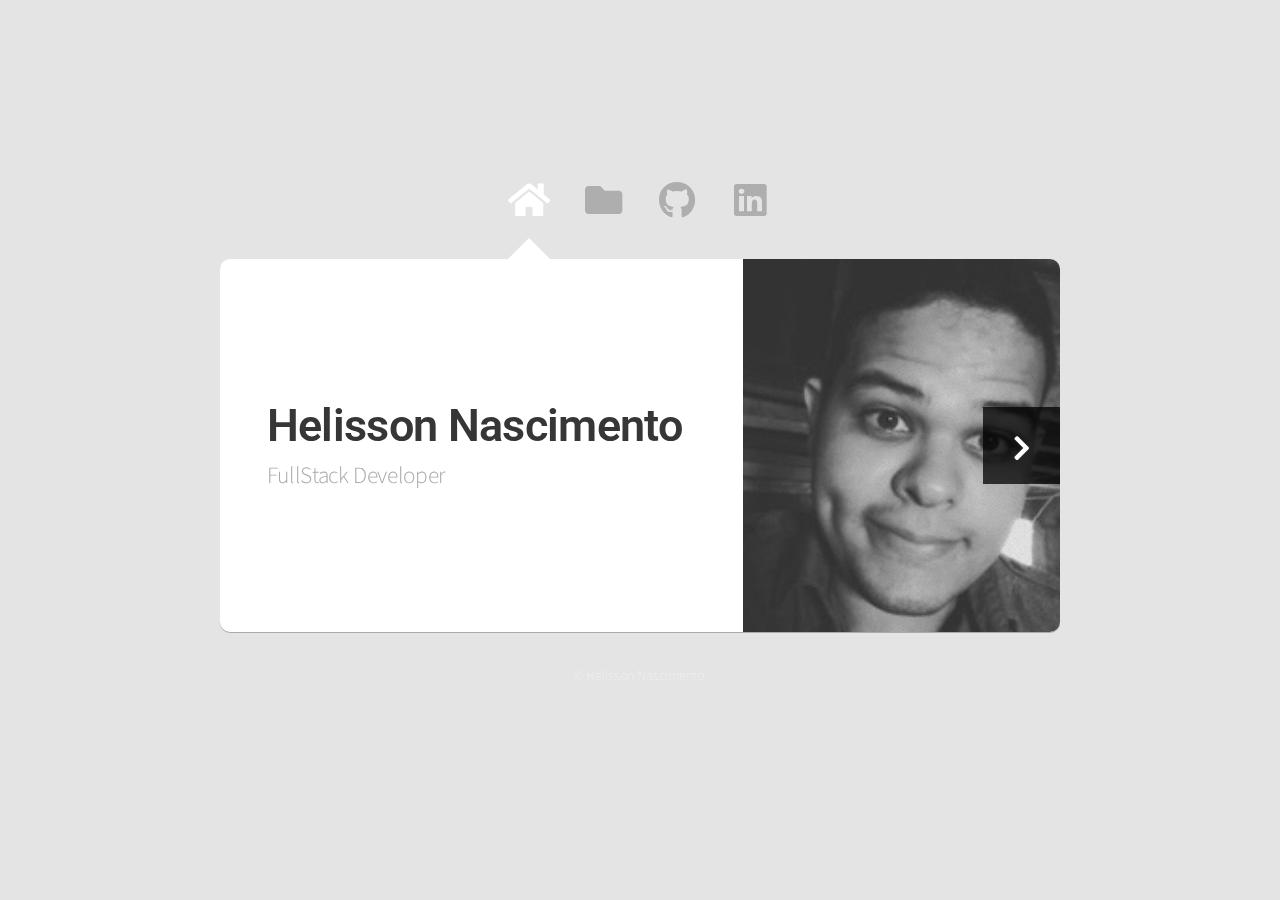
<file: index.html>
<!DOCTYPE html>
<html>
  <head>
    <title>Helisson</title>
    <meta charset="utf-8" />
    <link rel="shortcut icon" href="images/favicon.ico" type="image/x-icon" />
    <meta
      name="viewport"
      content="width=device-width, initial-scale=1, user-scalable=no"
    />
    <meta http-equiv="Content-Language" content="en" />
    <link rel="stylesheet" href="assets/css/main.css" />
    <noscript><link rel="stylesheet" href="assets/css/noscript.css"/></noscript>
    <link
      href="https://fonts.googleapis.com/css?family=Roboto&display=swap"
      rel="stylesheet"
    />
  </head>
  <body class="is-preload">
    <!-- Wrapper-->
    <div id="wrapper">
      <!-- Nav -->
      <nav id="nav">
        <a href="#" class="icon solid fa-home"><span>Home</span></a>
        <a href="#work" class="icon solid fa-folder"><span>Work</span></a>
        <a
          href="https://www.github.com/helissonnas"
          target="_blank"
          class="icon brands fa-github"
          ><span>GitHub</span></a
        >
        <a
          href="https://br.linkedin.com/in/helisson-luiz-nascimento-44b01013a"
          target="_blank"
          class="icon brands fa-linkedin"
          ><span>Linkedin</span></a
        >
      </nav>

      <!-- Main -->
      <div id="main">
        <!-- Me -->
        <article id="home" class="panel intro">
          <header>
            <h1>Helisson Nascimento</h1>
            <p>FullStack Developer</p>
          </header>
          <a href="#work" class="jumplink pic">
            <span class="arrow icon solid fa-chevron-right"
              ><span>See my work</span></span
            >
            <img src="images/mee.jpg" alt="" />
          </a>
        </article>

        <!-- Work -->
        <article id="work" class="panel">
          <header>
            <h2>My Work</h2>
          </header>
          <p>
            Phasellus enim sapien, blandit ullamcorper elementum eu, condimentum
            eu elit. Vestibulum ante ipsum primis in faucibus orci luctus et
            ultrices posuere cubilia luctus elit eget interdum.
          </p>
          <section>
            <div class="row">
              <div class="col-4 col-6-medium col-12-small">
                <a href="#" class="image fit"
                  ><img src="images/pic01.jpg" alt=""
                /></a>
              </div>
              <div class="col-4 col-6-medium col-12-small">
                <a href="#" class="image fit"
                  ><img src="images/pic02.jpg" alt=""
                /></a>
              </div>
              <div class="col-4 col-6-medium col-12-small">
                <a href="#" class="image fit"
                  ><img src="images/pic03.jpg" alt=""
                /></a>
              </div>
              <div class="col-4 col-6-medium col-12-small">
                <a href="#" class="image fit"
                  ><img src="images/pic04.jpg" alt=""
                /></a>
              </div>
              <div class="col-4 col-6-medium col-12-small">
                <a href="#" class="image fit"
                  ><img src="images/pic05.jpg" alt=""
                /></a>
              </div>
              <div class="col-4 col-6-medium col-12-small">
                <a href="#" class="image fit"
                  ><img src="images/pic06.jpg" alt=""
                /></a>
              </div>
              <div class="col-4 col-6-medium col-12-small">
                <a href="#" class="image fit"
                  ><img src="images/pic07.jpg" alt=""
                /></a>
              </div>
              <div class="col-4 col-6-medium col-12-small">
                <a href="#" class="image fit"
                  ><img src="images/pic08.jpg" alt=""
                /></a>
              </div>
              <div class="col-4 col-6-medium col-12-small">
                <a href="#" class="image fit"
                  ><img src="images/pic09.jpg" alt=""
                /></a>
              </div>
              <div class="col-4 col-6-medium col-12-small">
                <a href="#" class="image fit"
                  ><img src="images/pic10.jpg" alt=""
                /></a>
              </div>
              <div class="col-4 col-6-medium col-12-small">
                <a href="#" class="image fit"
                  ><img src="images/pic11.jpg" alt=""
                /></a>
              </div>
              <div class="col-4 col-6-medium col-12-small">
                <a href="#" class="image fit"
                  ><img src="images/pic12.jpg" alt=""
                /></a>
              </div>
            </div>
          </section>
        </article>

        <!-- Contact -->
        <article id="contact" class="panel">
          <header>
            <h2>Contact Me</h2>
          </header>
          <form action="#" method="post">
            <div>
              <div class="row">
                <div class="col-6 col-12-medium">
                  <input type="text" name="name" placeholder="Name" />
                </div>
                <div class="col-6 col-12-medium">
                  <input type="text" name="email" placeholder="Email" />
                </div>
                <div class="col-12">
                  <input type="text" name="subject" placeholder="Subject" />
                </div>
                <div class="col-12">
                  <textarea
                    name="message"
                    placeholder="Message"
                    rows="6"
                  ></textarea>
                </div>
                <div class="col-12">
                  <input type="submit" value="Send Message" />
                </div>
              </div>
            </div>
          </form>
        </article>
      </div>

      <!-- Footer -->
      <div id="footer">
        <ul class="copyright">
          <li>&copy; Helisson Nascimento.</li>
        </ul>
      </div>
    </div>

    <!-- Scripts -->
    <script src="assets/js/jquery.min.js"></script>
    <script src="assets/js/browser.min.js"></script>
    <script src="assets/js/breakpoints.min.js"></script>
    <script src="assets/js/util.js"></script>
    <script src="assets/js/main.js"></script>
  </body>
</html>
</file>
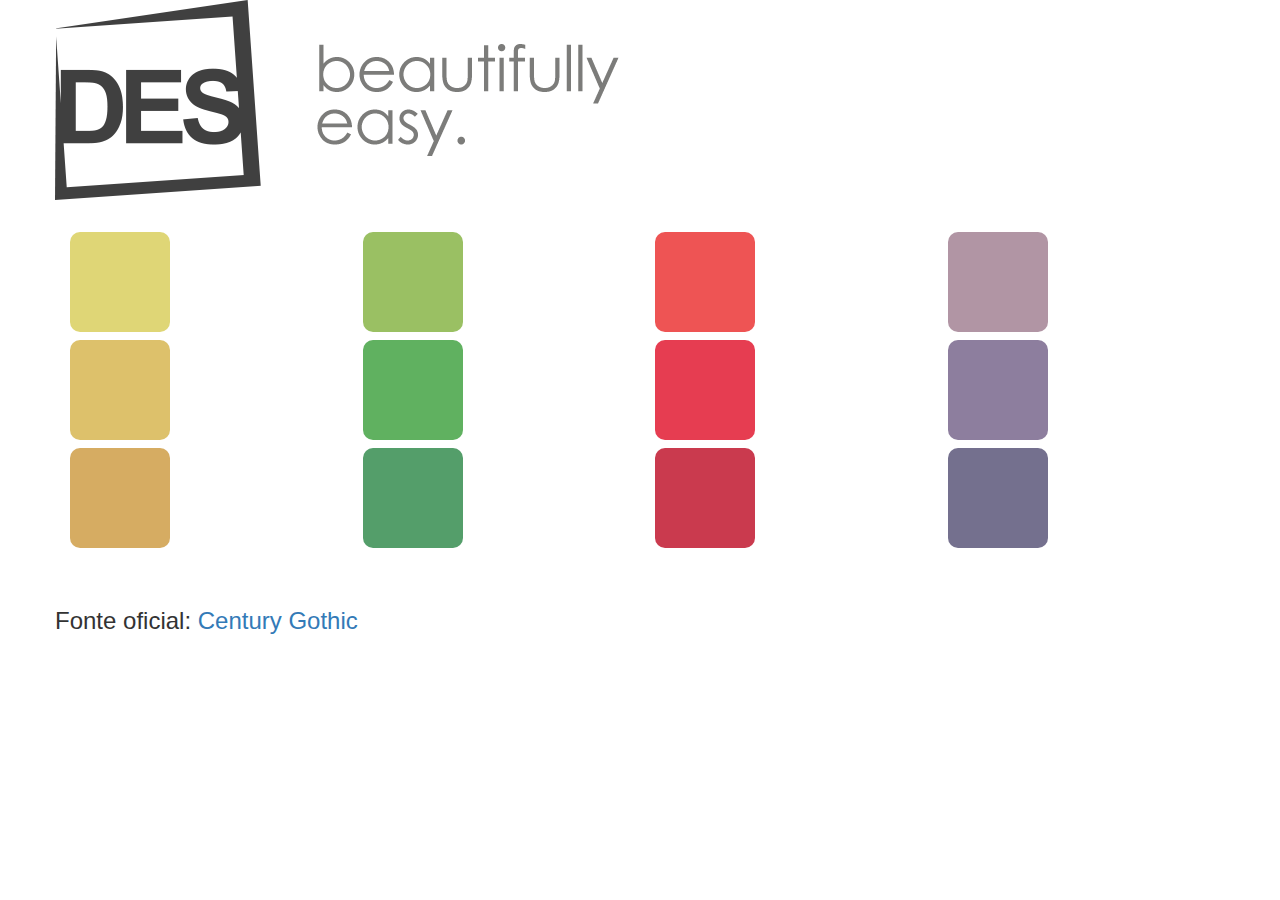
<file: des-palette.html>
<!DOCTYPE html>
<html lang="en">

<head>
  <title>Des Palette</title>
  <meta charset="utf-8">
  <meta name="viewport" content="width=device-width, initial-scale=1">
  <link rel="stylesheet" href="https://maxcdn.bootstrapcdn.com/bootstrap/3.4.1/css/bootstrap.min.css">
  <script src="https://ajax.googleapis.com/ajax/libs/jquery/3.4.1/jquery.min.js"></script>
  <script src="https://maxcdn.bootstrapcdn.com/bootstrap/3.4.1/js/bootstrap.min.js"></script>
  <style>
    .block {
      cursor: pointer;
      width: 100px;
      height: 100px;
      border-radius: 1rem;
      margin-bottom: 8px;
      -webkit-transition: width 0.4s;
      /* Safari prior 6.1 */
      transition: width 0.4s;
    }

    .warning {
      display: none;
      width: auto;
      height: auto;
      border-radius: 1rem;
      padding: 16px;
      color: whitesmoke;
      font-weight: 300;
      font-size: large;

    }

    .block:hover {
      width: 200px;
    }

    .block span {
      display: none;
    }

    .block:hover span {
      display: block;
      position: relative;
      left: 32px;
      top: 16px;
      color: rgba(0, 0, 0, 0.322);
      font-weight: 300;
      font-size: large;
    }

    .block:hover span h3 {
      color: white;
    }

    .yellow-one {
      background: #dfd676;
    }

    .yellow-two {
      background: #ddc16b;
    }

    .yellow-three {

      background: #d6ac62;
    }

    .red-one {

      background: #ee5454;
    }

    .red-two {
      background: #e63d51;
    }

    .red-three {
      background: #ca3a4e;
    }

    .green-one {
      background: #9ac063;
    }

    .green-two {
      background: #60b160;
    }

    .green-three {
      background: #549e6a;
    }

    .violet-one {
      background: #b195a4;
    }

    .violet-two {
      background: #8d7e9e;
    }

    .violet-three {
      background: #74708e;
    }
  </style>
</head>

<body>
  <div class="container">
    <div class="row">
      <img clas="responsive-img" src="assets/header.png" />
    </div>
    <div class="row" style="padding-top: 32px;">
      <div class="col-md-3">
        <div onclick="copy(event)" class="block yellow-one">
          <span>
            <div class="container">
              <h3>Yellow One</h3>
              #dfd676
            </div>
          </span>
        </div>
        <div onclick="copy(event)" class="block yellow-two"><span>
            <div class="container">
              <h3>Yellow Two</h3>

              #ddc16b
            </div>
          </span></div>
        <div onclick="copy(event)" class="block yellow-three"><span>
            <div class="container">
              <h3>Yellow Three</h3>
              #d6ac62
            </div>
          </span></div>
      </div>
      <div class="col-md-3">
        <div onclick="copy(event)" class="block green-one">
          <span>
            <div class="container">
              <h3>Green One</h3>
              #ee5454
            </div>
          </span>
        </div>
        <div onclick="copy(event)" class="block green-two">
          <span>
            <div class="container">
              <h3>Green Two</h3>

              #e63d51
            </div>
          </span>
        </div>
        <div onclick="copy(event)" class="block green-three">
          <span>
            <div class="container">
              <h3>Green Three</h3>
              #ca3a4e
            </div>
          </span>
        </div>
      </div>
      <div class="col-md-3">
        <div onclick="copy(event)" class="block red-one">
          <span>
            <div class="container">
              <h3>Red One</h3>

              #9ac063
            </div>
          </span>
        </div>
        <div onclick="copy(event)" class="block red-two">
          <span>
            <div class="container">
              <h3>Red Two</h3>

              #60b160
            </div>
          </span>
        </div>
        <div onclick="copy(event)" class="block red-three">
          <span>
            <div class="container">
              <h3>Red Three</h3>

              #549e6a
            </div>
          </span>
        </div>
      </div>
      <div class="col-md-3">
        <div onclick="copy(event)" class="block violet-one">
          <span>
            <div class="container">
              <h3>Violet One</h3>

              #b195a4
            </div>
          </span>
        </div>
        <div onclick="copy(event)" class="block violet-two">
          <span>
            <div class="container">
              <h3>Violet Two</h3>

              #8d7e9e
            </div>
          </span>
        </div>
        <div onclick="copy(event)" class="block violet-three">
          <span>
            <div class="container">
              <h3>Violet Three</h3>

              #74708e
            </div>
          </span>
        </div>
      </div>
    </div>
    <div class="row" style="margin-top: 32px;">
      <h3>Fonte oficial: <a href="https://www.wfonts.com/font/century-gothic">Century Gothic</a></h3>
    </div>
    <div class="row" style="margin-top: 32px;">
      <span class="warning violet-one"></span>
    </div>
  </div>
  <script>
    var colors = {
      'yellow-one': '#dfd676',
      'yellow-two': '#ddc16b',
      'yellow-three': '#d6ac62',
      'green-one': '#ee5454',
      'green-two': '#e63d51',
      'green-three': '#ca3a4e',
      'red-one': '#9ac063',
      'red-two': '#60b160',
      'red-three': '#549e6a',
      'violet-one': '#b195a4',
      'violet-two': '#8d7e9e',
      'violet-three': '#74708e'
    }

    function copy(event) {
      event.preventDefault();

      const list = event.path.map(element => element.classList);
      const colorLClass = list.filter(a => {
        if (a) {
          return a.contains('block')
        }
        return false;
      })[0][1];

      copyToClipboard(colorLClass);
    }

    function copyToClipboard(key) {
      const el = document.createElement('textarea');
      el.value = colors[key];
      document.body.appendChild(el);
      el.select();
      document.execCommand('copy');
      document.body.removeChild(el);
      warn(colors[key] + ' foi copiado para a área de transferência.')
    }

    function warn(text) {
      const warn = document.getElementsByClassName('warning')[0]
      warn.textContent = text;
      warn.style.display = 'block';

      setTimeout(() => {
        warn.textContent = '';
        warn.style.display = 'none';
      }, 2000)
    }
  </script>

</body>

</html>
</file>
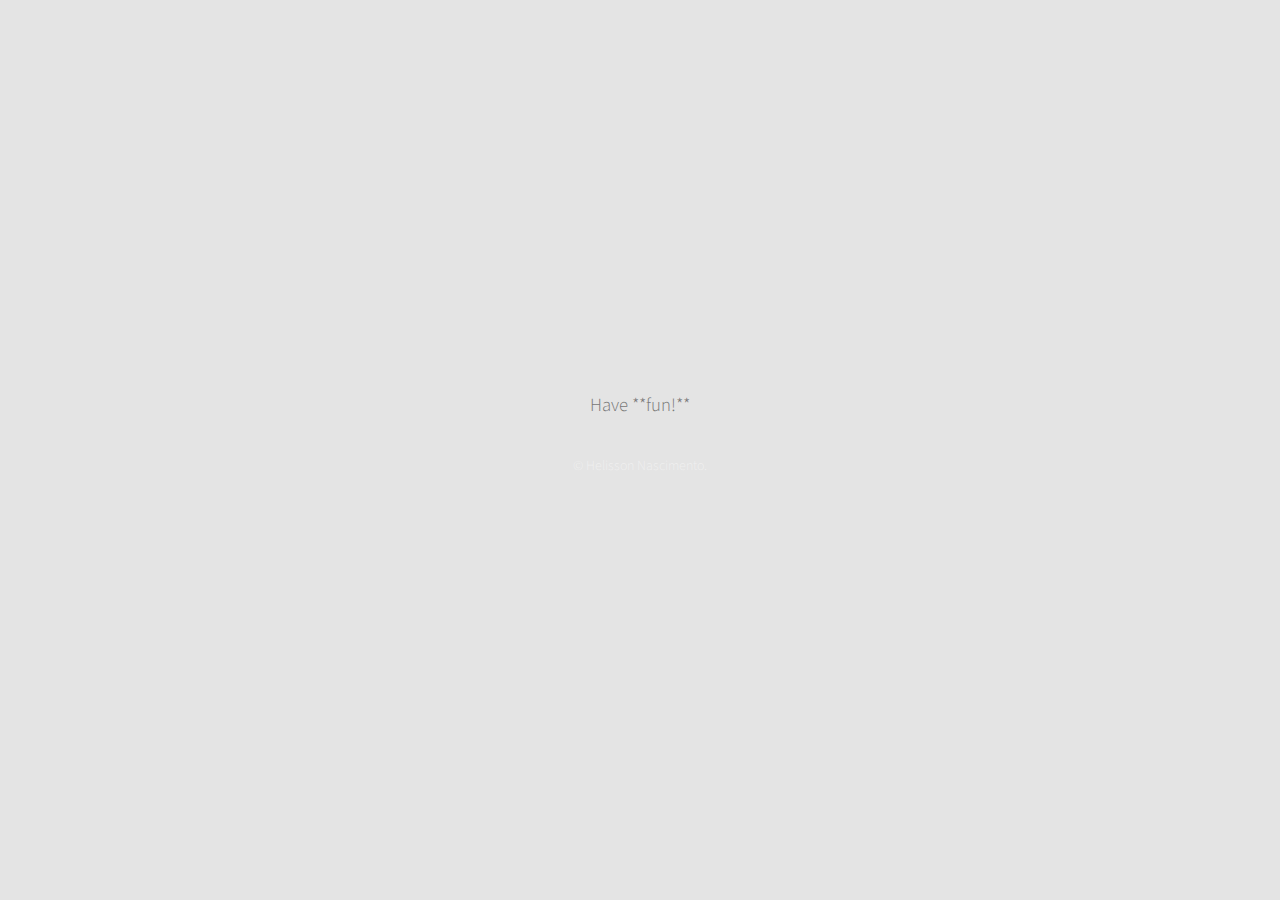
<file: ogc-services.html>
<!DOCTYPE html>
<html>
  <head>
    <title>OGC Service Standards</title>
    <meta charset="utf-8" />
    <link rel="shortcut icon" href="images/favicon.ico" type="image/x-icon" />
    <meta
      name="viewport"
      content="width=device-width, initial-scale=1, user-scalable=no"
    />
    <meta http-equiv="Content-Language" content="en" />
    <link rel="stylesheet" href="assets/css/main.css" />
    <noscript>
      <link rel="stylesheet" href="assets/css/noscript.css"
    /></noscript>
    <link
      href="https://fonts.googleapis.com/css?family=Roboto&display=swap"
      rel="stylesheet"
    />
  </head>

  <body class="is-preload">
    <!-- Wrapper-->
    <div id="wrapper">
      <div class="tip" markdown="1">Have **fun!**</div>

      <!-- Footer -->
      <div id="footer">
        <ul class="copyright">
          <li>&copy; Helisson Nascimento.</li>
        </ul>
      </div>
    </div>

    <!-- Scripts -->
    <script src="assets/js/jquery.min.js"></script>
    <script src="assets/js/browser.min.js"></script>
    <script src="assets/js/breakpoints.min.js"></script>
    <script src="assets/js/util.js"></script>
    <script src="assets/js/main.js"></script>
  </body>
</html>
</file>
<file: assets/css/noscript.css>
/*
	Astral by HTML5 UP
	html5up.net | @ajlkn
	Free for personal and commercial use under the CCA 3.0 license (html5up.net/license)
*/

/* Wrapper */

#wrapper {
  opacity: 1 !important;
}

/* Nav */

#nav a {
  opacity: 1;
}

#nav a:before,
#nav a:after {
  display: none;
}

#nav a span {
  top: 0;
  opacity: 1;
}

#nav a span:after {
  display: none;
}

/* Main */

#main {
  background: none;
  box-shadow: none;
  border-radius: 10px;
}

#main > .panel {
  background: #ffffff;
  margin-bottom: 2em;
}

#main > .panel:last-child {
  margin-bottom: 0;
}
</file>
<file: assets/css/main.css>
@import url("https://fonts.googleapis.com/css?family=Source+Sans+Pro:300,400,300italic,400italic");
@import url("fontawesome-all.min.css");

/*
	Astral by HTML5 UP
	html5up.net | @ajlkn
	Free for personal and commercial use under the CCA 3.0 license (html5up.net/license)
*/

html, body, div, span, applet, object,
iframe, h1, h2, h3, h4, h5, h6, p, blockquote,
pre, a, abbr, acronym, address, big, cite,
code, del, dfn, em, img, ins, kbd, q, s, samp,
small, strike, strong, sub, sup, tt, var, b,
u, i, center, dl, dt, dd, ol, ul, li, fieldset,
form, label, legend, table, caption, tbody,
tfoot, thead, tr, th, td, article, aside,
canvas, details, embed, figure, figcaption,
footer, header, hgroup, menu, nav, output, ruby,
section, summary, time, mark, audio, video {
	margin: 0;
	padding: 0;
	border: 0;
	font-size: 100%;
	font: inherit;
	vertical-align: baseline;}

article, aside, details, figcaption, figure,
footer, header, hgroup, menu, nav, section {
	display: block;}

body {
	line-height: 1;
}

ol, ul {
	list-style: none;
}

blockquote, q {
	quotes: none;
}

	blockquote:before, blockquote:after, q:before, q:after {
		content: '';
		content: none;
	}

table {
	border-collapse: collapse;
	border-spacing: 0;
}

body {
	-webkit-text-size-adjust: none;
}

mark {
	background-color: transparent;
	color: inherit;
}

input::-moz-focus-inner {
	border: 0;
	padding: 0;
}

input, select, textarea {
	-moz-appearance: none;
	-webkit-appearance: none;
	-ms-appearance: none;
	appearance: none;
}

/* Row */

	.row {
		display: flex;
		flex-wrap: wrap;
		box-sizing: border-box;
		align-items: stretch;
	}

		.row > * {
			box-sizing: border-box;
		}

		.row.gtr-uniform > * > :last-child {
			margin-bottom: 0;
		}

		.row.aln-left {
			justify-content: flex-start;
		}

		.row.aln-center {
			justify-content: center;
		}

		.row.aln-right {
			justify-content: flex-end;
		}

		.row.aln-top {
			align-items: flex-start;
		}

		.row.aln-middle {
			align-items: center;
		}

		.row.aln-bottom {
			align-items: flex-end;
		}

		.row > .imp {
			order: -1;
		}

		.row > .col-1 {
			width: 8.33333%;
		}

		.row > .off-1 {
			margin-left: 8.33333%;
		}

		.row > .col-2 {
			width: 16.66667%;
		}

		.row > .off-2 {
			margin-left: 16.66667%;
		}

		.row > .col-3 {
			width: 25%;
		}

		.row > .off-3 {
			margin-left: 25%;
		}

		.row > .col-4 {
			width: 33.33333%;
		}

		.row > .off-4 {
			margin-left: 33.33333%;
		}

		.row > .col-5 {
			width: 41.66667%;
		}

		.row > .off-5 {
			margin-left: 41.66667%;
		}

		.row > .col-6 {
			width: 50%;
		}

		.row > .off-6 {
			margin-left: 50%;
		}

		.row > .col-7 {
			width: 58.33333%;
		}

		.row > .off-7 {
			margin-left: 58.33333%;
		}

		.row > .col-8 {
			width: 66.66667%;
		}

		.row > .off-8 {
			margin-left: 66.66667%;
		}

		.row > .col-9 {
			width: 75%;
		}

		.row > .off-9 {
			margin-left: 75%;
		}

		.row > .col-10 {
			width: 83.33333%;
		}

		.row > .off-10 {
			margin-left: 83.33333%;
		}

		.row > .col-11 {
			width: 91.66667%;
		}

		.row > .off-11 {
			margin-left: 91.66667%;
		}

		.row > .col-12 {
			width: 100%;
		}

		.row > .off-12 {
			margin-left: 100%;
		}

		.row.gtr-0 {
			margin-top: 0em;
			margin-left: 0em;
		}

			.row.gtr-0 > * {
				padding: 0em 0 0 0em;
			}

			.row.gtr-0.gtr-uniform {
				margin-top: 0em;
			}

				.row.gtr-0.gtr-uniform > * {
					padding-top: 0em;
				}

		.row.gtr-25 {
			margin-top: -0.3125em;
			margin-left: -0.3125em;
		}

			.row.gtr-25 > * {
				padding: 0.3125em 0 0 0.3125em;
			}

			.row.gtr-25.gtr-uniform {
				margin-top: -0.3125em;
			}

				.row.gtr-25.gtr-uniform > * {
					padding-top: 0.3125em;
				}

		.row.gtr-50 {
			margin-top: -0.625em;
			margin-left: -0.625em;
		}

			.row.gtr-50 > * {
				padding: 0.625em 0 0 0.625em;
			}

			.row.gtr-50.gtr-uniform {
				margin-top: -0.625em;
			}

				.row.gtr-50.gtr-uniform > * {
					padding-top: 0.625em;
				}

		.row {
			margin-top: -1.25em;
			margin-left: -1.25em;
		}

			.row > * {
				padding: 1.25em 0 0 1.25em;
			}

			.row.gtr-uniform {
				margin-top: -1.25em;
			}

				.row.gtr-uniform > * {
					padding-top: 1.25em;
				}

		.row.gtr-150 {
			margin-top: -1.875em;
			margin-left: -1.875em;
		}

			.row.gtr-150 > * {
				padding: 1.875em 0 0 1.875em;
			}

			.row.gtr-150.gtr-uniform {
				margin-top: -1.875em;
			}

				.row.gtr-150.gtr-uniform > * {
					padding-top: 1.875em;
				}

		.row.gtr-200 {
			margin-top: -2.5em;
			margin-left: -2.5em;
		}

			.row.gtr-200 > * {
				padding: 2.5em 0 0 2.5em;
			}

			.row.gtr-200.gtr-uniform {
				margin-top: -2.5em;
			}

				.row.gtr-200.gtr-uniform > * {
					padding-top: 2.5em;
				}

		@media screen and (max-width: 1680px) {

			.row {
				display: flex;
				flex-wrap: wrap;
				box-sizing: border-box;
				align-items: stretch;
			}

				.row > * {
					box-sizing: border-box;
				}

				.row.gtr-uniform > * > :last-child {
					margin-bottom: 0;
				}

				.row.aln-left {
					justify-content: flex-start;
				}

				.row.aln-center {
					justify-content: center;
				}

				.row.aln-right {
					justify-content: flex-end;
				}

				.row.aln-top {
					align-items: flex-start;
				}

				.row.aln-middle {
					align-items: center;
				}

				.row.aln-bottom {
					align-items: flex-end;
				}

				.row > .imp-xlarge {
					order: -1;
				}

				.row > .col-1-xlarge {
					width: 8.33333%;
				}

				.row > .off-1-xlarge {
					margin-left: 8.33333%;
				}

				.row > .col-2-xlarge {
					width: 16.66667%;
				}

				.row > .off-2-xlarge {
					margin-left: 16.66667%;
				}

				.row > .col-3-xlarge {
					width: 25%;
				}

				.row > .off-3-xlarge {
					margin-left: 25%;
				}

				.row > .col-4-xlarge {
					width: 33.33333%;
				}

				.row > .off-4-xlarge {
					margin-left: 33.33333%;
				}

				.row > .col-5-xlarge {
					width: 41.66667%;
				}

				.row > .off-5-xlarge {
					margin-left: 41.66667%;
				}

				.row > .col-6-xlarge {
					width: 50%;
				}

				.row > .off-6-xlarge {
					margin-left: 50%;
				}

				.row > .col-7-xlarge {
					width: 58.33333%;
				}

				.row > .off-7-xlarge {
					margin-left: 58.33333%;
				}

				.row > .col-8-xlarge {
					width: 66.66667%;
				}

				.row > .off-8-xlarge {
					margin-left: 66.66667%;
				}

				.row > .col-9-xlarge {
					width: 75%;
				}

				.row > .off-9-xlarge {
					margin-left: 75%;
				}

				.row > .col-10-xlarge {
					width: 83.33333%;
				}

				.row > .off-10-xlarge {
					margin-left: 83.33333%;
				}

				.row > .col-11-xlarge {
					width: 91.66667%;
				}

				.row > .off-11-xlarge {
					margin-left: 91.66667%;
				}

				.row > .col-12-xlarge {
					width: 100%;
				}

				.row > .off-12-xlarge {
					margin-left: 100%;
				}

				.row.gtr-0 {
					margin-top: 0em;
					margin-left: 0em;
				}

					.row.gtr-0 > * {
						padding: 0em 0 0 0em;
					}

					.row.gtr-0.gtr-uniform {
						margin-top: 0em;
					}

						.row.gtr-0.gtr-uniform > * {
							padding-top: 0em;
						}

				.row.gtr-25 {
					margin-top: -0.3125em;
					margin-left: -0.3125em;
				}

					.row.gtr-25 > * {
						padding: 0.3125em 0 0 0.3125em;
					}

					.row.gtr-25.gtr-uniform {
						margin-top: -0.3125em;
					}

						.row.gtr-25.gtr-uniform > * {
							padding-top: 0.3125em;
						}

				.row.gtr-50 {
					margin-top: -0.625em;
					margin-left: -0.625em;
				}

					.row.gtr-50 > * {
						padding: 0.625em 0 0 0.625em;
					}

					.row.gtr-50.gtr-uniform {
						margin-top: -0.625em;
					}

						.row.gtr-50.gtr-uniform > * {
							padding-top: 0.625em;
						}

				.row {
					margin-top: -1.25em;
					margin-left: -1.25em;
				}

					.row > * {
						padding: 1.25em 0 0 1.25em;
					}

					.row.gtr-uniform {
						margin-top: -1.25em;
					}

						.row.gtr-uniform > * {
							padding-top: 1.25em;
						}

				.row.gtr-150 {
					margin-top: -1.875em;
					margin-left: -1.875em;
				}

					.row.gtr-150 > * {
						padding: 1.875em 0 0 1.875em;
					}

					.row.gtr-150.gtr-uniform {
						margin-top: -1.875em;
					}

						.row.gtr-150.gtr-uniform > * {
							padding-top: 1.875em;
						}

				.row.gtr-200 {
					margin-top: -2.5em;
					margin-left: -2.5em;
				}

					.row.gtr-200 > * {
						padding: 2.5em 0 0 2.5em;
					}

					.row.gtr-200.gtr-uniform {
						margin-top: -2.5em;
					}

						.row.gtr-200.gtr-uniform > * {
							padding-top: 2.5em;
						}

		}

		@media screen and (max-width: 1280px) {

			.row {
				display: flex;
				flex-wrap: wrap;
				box-sizing: border-box;
				align-items: stretch;
			}

				.row > * {
					box-sizing: border-box;
				}

				.row.gtr-uniform > * > :last-child {
					margin-bottom: 0;
				}

				.row.aln-left {
					justify-content: flex-start;
				}

				.row.aln-center {
					justify-content: center;
				}

				.row.aln-right {
					justify-content: flex-end;
				}

				.row.aln-top {
					align-items: flex-start;
				}

				.row.aln-middle {
					align-items: center;
				}

				.row.aln-bottom {
					align-items: flex-end;
				}

				.row > .imp-large {
					order: -1;
				}

				.row > .col-1-large {
					width: 8.33333%;
				}

				.row > .off-1-large {
					margin-left: 8.33333%;
				}

				.row > .col-2-large {
					width: 16.66667%;
				}

				.row > .off-2-large {
					margin-left: 16.66667%;
				}

				.row > .col-3-large {
					width: 25%;
				}

				.row > .off-3-large {
					margin-left: 25%;
				}

				.row > .col-4-large {
					width: 33.33333%;
				}

				.row > .off-4-large {
					margin-left: 33.33333%;
				}

				.row > .col-5-large {
					width: 41.66667%;
				}

				.row > .off-5-large {
					margin-left: 41.66667%;
				}

				.row > .col-6-large {
					width: 50%;
				}

				.row > .off-6-large {
					margin-left: 50%;
				}

				.row > .col-7-large {
					width: 58.33333%;
				}

				.row > .off-7-large {
					margin-left: 58.33333%;
				}

				.row > .col-8-large {
					width: 66.66667%;
				}

				.row > .off-8-large {
					margin-left: 66.66667%;
				}

				.row > .col-9-large {
					width: 75%;
				}

				.row > .off-9-large {
					margin-left: 75%;
				}

				.row > .col-10-large {
					width: 83.33333%;
				}

				.row > .off-10-large {
					margin-left: 83.33333%;
				}

				.row > .col-11-large {
					width: 91.66667%;
				}

				.row > .off-11-large {
					margin-left: 91.66667%;
				}

				.row > .col-12-large {
					width: 100%;
				}

				.row > .off-12-large {
					margin-left: 100%;
				}

				.row.gtr-0 {
					margin-top: 0em;
					margin-left: 0em;
				}

					.row.gtr-0 > * {
						padding: 0em 0 0 0em;
					}

					.row.gtr-0.gtr-uniform {
						margin-top: 0em;
					}

						.row.gtr-0.gtr-uniform > * {
							padding-top: 0em;
						}

				.row.gtr-25 {
					margin-top: -0.3125em;
					margin-left: -0.3125em;
				}

					.row.gtr-25 > * {
						padding: 0.3125em 0 0 0.3125em;
					}

					.row.gtr-25.gtr-uniform {
						margin-top: -0.3125em;
					}

						.row.gtr-25.gtr-uniform > * {
							padding-top: 0.3125em;
						}

				.row.gtr-50 {
					margin-top: -0.625em;
					margin-left: -0.625em;
				}

					.row.gtr-50 > * {
						padding: 0.625em 0 0 0.625em;
					}

					.row.gtr-50.gtr-uniform {
						margin-top: -0.625em;
					}

						.row.gtr-50.gtr-uniform > * {
							padding-top: 0.625em;
						}

				.row {
					margin-top: -1.25em;
					margin-left: -1.25em;
				}

					.row > * {
						padding: 1.25em 0 0 1.25em;
					}

					.row.gtr-uniform {
						margin-top: -1.25em;
					}

						.row.gtr-uniform > * {
							padding-top: 1.25em;
						}

				.row.gtr-150 {
					margin-top: -1.875em;
					margin-left: -1.875em;
				}

					.row.gtr-150 > * {
						padding: 1.875em 0 0 1.875em;
					}

					.row.gtr-150.gtr-uniform {
						margin-top: -1.875em;
					}

						.row.gtr-150.gtr-uniform > * {
							padding-top: 1.875em;
						}

				.row.gtr-200 {
					margin-top: -2.5em;
					margin-left: -2.5em;
				}

					.row.gtr-200 > * {
						padding: 2.5em 0 0 2.5em;
					}

					.row.gtr-200.gtr-uniform {
						margin-top: -2.5em;
					}

						.row.gtr-200.gtr-uniform > * {
							padding-top: 2.5em;
						}

		}

		@media screen and (max-width: 980px) {

			.row {
				display: flex;
				flex-wrap: wrap;
				box-sizing: border-box;
				align-items: stretch;
			}

				.row > * {
					box-sizing: border-box;
				}

				.row.gtr-uniform > * > :last-child {
					margin-bottom: 0;
				}

				.row.aln-left {
					justify-content: flex-start;
				}

				.row.aln-center {
					justify-content: center;
				}

				.row.aln-right {
					justify-content: flex-end;
				}

				.row.aln-top {
					align-items: flex-start;
				}

				.row.aln-middle {
					align-items: center;
				}

				.row.aln-bottom {
					align-items: flex-end;
				}

				.row > .imp-medium {
					order: -1;
				}

				.row > .col-1-medium {
					width: 8.33333%;
				}

				.row > .off-1-medium {
					margin-left: 8.33333%;
				}

				.row > .col-2-medium {
					width: 16.66667%;
				}

				.row > .off-2-medium {
					margin-left: 16.66667%;
				}

				.row > .col-3-medium {
					width: 25%;
				}

				.row > .off-3-medium {
					margin-left: 25%;
				}

				.row > .col-4-medium {
					width: 33.33333%;
				}

				.row > .off-4-medium {
					margin-left: 33.33333%;
				}

				.row > .col-5-medium {
					width: 41.66667%;
				}

				.row > .off-5-medium {
					margin-left: 41.66667%;
				}

				.row > .col-6-medium {
					width: 50%;
				}

				.row > .off-6-medium {
					margin-left: 50%;
				}

				.row > .col-7-medium {
					width: 58.33333%;
				}

				.row > .off-7-medium {
					margin-left: 58.33333%;
				}

				.row > .col-8-medium {
					width: 66.66667%;
				}

				.row > .off-8-medium {
					margin-left: 66.66667%;
				}

				.row > .col-9-medium {
					width: 75%;
				}

				.row > .off-9-medium {
					margin-left: 75%;
				}

				.row > .col-10-medium {
					width: 83.33333%;
				}

				.row > .off-10-medium {
					margin-left: 83.33333%;
				}

				.row > .col-11-medium {
					width: 91.66667%;
				}

				.row > .off-11-medium {
					margin-left: 91.66667%;
				}

				.row > .col-12-medium {
					width: 100%;
				}

				.row > .off-12-medium {
					margin-left: 100%;
				}

				.row.gtr-0 {
					margin-top: 0em;
					margin-left: 0em;
				}

					.row.gtr-0 > * {
						padding: 0em 0 0 0em;
					}

					.row.gtr-0.gtr-uniform {
						margin-top: 0em;
					}

						.row.gtr-0.gtr-uniform > * {
							padding-top: 0em;
						}

				.row.gtr-25 {
					margin-top: -0.3125em;
					margin-left: -0.3125em;
				}

					.row.gtr-25 > * {
						padding: 0.3125em 0 0 0.3125em;
					}

					.row.gtr-25.gtr-uniform {
						margin-top: -0.3125em;
					}

						.row.gtr-25.gtr-uniform > * {
							padding-top: 0.3125em;
						}

				.row.gtr-50 {
					margin-top: -0.625em;
					margin-left: -0.625em;
				}

					.row.gtr-50 > * {
						padding: 0.625em 0 0 0.625em;
					}

					.row.gtr-50.gtr-uniform {
						margin-top: -0.625em;
					}

						.row.gtr-50.gtr-uniform > * {
							padding-top: 0.625em;
						}

				.row {
					margin-top: -1.25em;
					margin-left: -1.25em;
				}

					.row > * {
						padding: 1.25em 0 0 1.25em;
					}

					.row.gtr-uniform {
						margin-top: -1.25em;
					}

						.row.gtr-uniform > * {
							padding-top: 1.25em;
						}

				.row.gtr-150 {
					margin-top: -1.875em;
					margin-left: -1.875em;
				}

					.row.gtr-150 > * {
						padding: 1.875em 0 0 1.875em;
					}

					.row.gtr-150.gtr-uniform {
						margin-top: -1.875em;
					}

						.row.gtr-150.gtr-uniform > * {
							padding-top: 1.875em;
						}

				.row.gtr-200 {
					margin-top: -2.5em;
					margin-left: -2.5em;
				}

					.row.gtr-200 > * {
						padding: 2.5em 0 0 2.5em;
					}

					.row.gtr-200.gtr-uniform {
						margin-top: -2.5em;
					}

						.row.gtr-200.gtr-uniform > * {
							padding-top: 2.5em;
						}

		}

		@media screen and (max-width: 736px) {

			.row {
				display: flex;
				flex-wrap: wrap;
				box-sizing: border-box;
				align-items: stretch;
			}

				.row > * {
					box-sizing: border-box;
				}

				.row.gtr-uniform > * > :last-child {
					margin-bottom: 0;
				}

				.row.aln-left {
					justify-content: flex-start;
				}

				.row.aln-center {
					justify-content: center;
				}

				.row.aln-right {
					justify-content: flex-end;
				}

				.row.aln-top {
					align-items: flex-start;
				}

				.row.aln-middle {
					align-items: center;
				}

				.row.aln-bottom {
					align-items: flex-end;
				}

				.row > .imp-small {
					order: -1;
				}

				.row > .col-1-small {
					width: 8.33333%;
				}

				.row > .off-1-small {
					margin-left: 8.33333%;
				}

				.row > .col-2-small {
					width: 16.66667%;
				}

				.row > .off-2-small {
					margin-left: 16.66667%;
				}

				.row > .col-3-small {
					width: 25%;
				}

				.row > .off-3-small {
					margin-left: 25%;
				}

				.row > .col-4-small {
					width: 33.33333%;
				}

				.row > .off-4-small {
					margin-left: 33.33333%;
				}

				.row > .col-5-small {
					width: 41.66667%;
				}

				.row > .off-5-small {
					margin-left: 41.66667%;
				}

				.row > .col-6-small {
					width: 50%;
				}

				.row > .off-6-small {
					margin-left: 50%;
				}

				.row > .col-7-small {
					width: 58.33333%;
				}

				.row > .off-7-small {
					margin-left: 58.33333%;
				}

				.row > .col-8-small {
					width: 66.66667%;
				}

				.row > .off-8-small {
					margin-left: 66.66667%;
				}

				.row > .col-9-small {
					width: 75%;
				}

				.row > .off-9-small {
					margin-left: 75%;
				}

				.row > .col-10-small {
					width: 83.33333%;
				}

				.row > .off-10-small {
					margin-left: 83.33333%;
				}

				.row > .col-11-small {
					width: 91.66667%;
				}

				.row > .off-11-small {
					margin-left: 91.66667%;
				}

				.row > .col-12-small {
					width: 100%;
				}

				.row > .off-12-small {
					margin-left: 100%;
				}

				.row.gtr-0 {
					margin-top: 0em;
					margin-left: 0em;
				}

					.row.gtr-0 > * {
						padding: 0em 0 0 0em;
					}

					.row.gtr-0.gtr-uniform {
						margin-top: 0em;
					}

						.row.gtr-0.gtr-uniform > * {
							padding-top: 0em;
						}

				.row.gtr-25 {
					margin-top: -0.3125em;
					margin-left: -0.3125em;
				}

					.row.gtr-25 > * {
						padding: 0.3125em 0 0 0.3125em;
					}

					.row.gtr-25.gtr-uniform {
						margin-top: -0.3125em;
					}

						.row.gtr-25.gtr-uniform > * {
							padding-top: 0.3125em;
						}

				.row.gtr-50 {
					margin-top: -0.625em;
					margin-left: -0.625em;
				}

					.row.gtr-50 > * {
						padding: 0.625em 0 0 0.625em;
					}

					.row.gtr-50.gtr-uniform {
						margin-top: -0.625em;
					}

						.row.gtr-50.gtr-uniform > * {
							padding-top: 0.625em;
						}

				.row {
					margin-top: -1.25em;
					margin-left: -1.25em;
				}

					.row > * {
						padding: 1.25em 0 0 1.25em;
					}

					.row.gtr-uniform {
						margin-top: -1.25em;
					}

						.row.gtr-uniform > * {
							padding-top: 1.25em;
						}

				.row.gtr-150 {
					margin-top: -1.875em;
					margin-left: -1.875em;
				}

					.row.gtr-150 > * {
						padding: 1.875em 0 0 1.875em;
					}

					.row.gtr-150.gtr-uniform {
						margin-top: -1.875em;
					}

						.row.gtr-150.gtr-uniform > * {
							padding-top: 1.875em;
						}

				.row.gtr-200 {
					margin-top: -2.5em;
					margin-left: -2.5em;
				}

					.row.gtr-200 > * {
						padding: 2.5em 0 0 2.5em;
					}

					.row.gtr-200.gtr-uniform {
						margin-top: -2.5em;
					}

						.row.gtr-200.gtr-uniform > * {
							padding-top: 2.5em;
						}

		}

/* Basic */

	html {
		box-sizing: border-box;
	}

	*, *:before, *:after {
		box-sizing: inherit;
	}

	body {
		background-color: #e4e4e4;
		background-repeat: repeat, no-repeat;
		background-size: auto, 100% 100%;
		background-attachment: fixed;
		overflow-y: scroll;
	}

		body.is-preload *, body.is-preload *:before, body.is-preload *:after {
			-moz-animation: none !important;
			-webkit-animation: none !important;
			-ms-animation: none !important;
			animation: none !important;
			-moz-transition: none !important;
			-webkit-transition: none !important;
			-ms-transition: none !important;
			transition: none !important;
		}

	body, input, textarea, select {
		font-family: 'Source Sans Pro', sans-serif;
		font-weight: 300;
		color: #777777;
		font-size: 20pt;
		line-height: 1.75em;
	}

		@media screen and (max-width: 1680px) {

			body, input, textarea, select {
				font-size: 15pt;
			}

		}

		@media screen and (max-width: 1280px) {

			body, input, textarea, select {
				font-size: 14pt;
			}

		}

		@media screen and (max-width: 736px) {

			body, input, textarea, select {
				font-size: 12pt;
			}

		}

		@media screen and (max-width: 360px) {

			body, input, textarea, select {
				font-size: 11pt;
			}

		}

	strong, b, h1, h2, h3, h4, h5, h6 {
		font-weight: 600;
		color: #363636;
		font-family: 'Roboto', sans-serif;
	}

	h1 {
		font-size: 2.4em;
		letter-spacing: -0.015em;
	}

	h2 {
		font-size: 1.8em;
		letter-spacing: -0.015em;
	}

	h3, h4, h5, h6 {
		font-size: 1.25em;
		letter-spacing: -0.015em;
		font-family: 'Roboto', sans-serif;

	}

	@media screen and (max-width: 736px) {

		h1 {
			font-size: 1.75em;
		}

		h2 {
			font-size: 1.375em;
		}

		h3, h4, h5, h6 {
			font-size: 1em;
		}

	}

	blockquote {
		border-left: solid 0.5em #ddd;
		padding: 1em 0 1em 2em;
		font-style: italic;
	}

	em, i {
		font-style: italic;
	}

	hr {
		border: 0;
		border-top: solid 1px #ddd;
		padding: 1.5em 0 0 0;
		margin: 1.75em 0 0 0;
	}

	sub {
		position: relative;
		top: 0.5em;
		font-size: 0.8em;
	}

	sup {
		position: relative;
		top: -0.5em;
		font-size: 0.8em;
	}

	br.clear {
		clear: both;
	}

	p, ul, ol, dl, table, blockquote, form {
		margin-bottom: 2em;
	}

/* Table */

	table {
		width: 100%;
	}

		table.default tbody tr {
			border-bottom: solid 1px #f4f4f4;
		}

		table.default td {
			padding: 0.5em 1em 0.5em 1em;
		}

		table.default th {
			text-align: left;
			font-weight: 400;
			padding: 0.5em 1em 0.5em 1em;
		}

		table.default thead {
			border-bottom: solid 2px #f4f4f4;
		}

/* Form */

	form label {
		display: block;
		font-weight: 400;
		color: #363636;
		margin: 0 0 1em 0;
	}

	form input[type="text"],
	form input[type="email"],
	form input[type="password"],
	form select,
	form textarea {
		-webkit-appearance: none;
		border: 0;
		background: #f4f4f4;
		padding: 0.75em;
		width: 100%;
		-moz-transition: background-color .25s ease-in-out;
		-webkit-transition: background-color .25s ease-in-out;
		-ms-transition: background-color .25s ease-in-out;
		transition: background-color .25s ease-in-out;
	}

		form input[type="text"]:focus,
		form input[type="email"]:focus,
		form input[type="password"]:focus,
		form select:focus,
		form textarea:focus {
			background: #f8f8f8;
		}

	form input[type="text"],
	form input[type="email"],
	form input[type="password"],
	form select {
		line-height: 1.35em;
	}

	form ::-webkit-input-placeholder {
		color: #999;
	}

	form :-moz-placeholder {
		color: #999;
	}

	form ::-moz-placeholder {
		color: #999;
	}

	form :-ms-input-placeholder {
		color: #999;
	}

/* Section/Article */

	section, article {
		margin-bottom: 3em;
	}

		section > :last-child, section:last-child, article > :last-child, article:last-child {
			margin-bottom: 0;
		}

	header {
		margin: 0 0 1.5em 0;
	}

		header > p {
			margin: 0.5em 0 0 0;
			color: #aaa;
		}

		@media screen and (max-width: 736px) {

			header {
				margin: 0 0 1em 0;
			}

		}

/* Image */

	.image {
		display: inline-block;
	}

		.image img {
			display: block;
			width: 100%;
		}

		.image.fit {
			display: block;
			width: 100%;
		}

		.image.fit img {
			display: block;
			width: 100%;
			border-radius: 15px !important;
		}

		.image.featured {
			display: block;
			width: 100%;
			margin: 0 0 2em 0;
		}

		.image.left {
			float: left;
			margin: 0 2em 2em 0;
		}

		.image.centered {
			display: block;
			margin: 0 0 2em 0;
		}

			.image.centered img {
				margin: 0 auto;
				width: auto;
			}

/* Button */

	input[type="button"],
	input[type="submit"],
	input[type="reset"],
	button,
	.button {
		-moz-transition: background-color .25s ease-in-out;
		-webkit-transition: background-color .25s ease-in-out;
		-ms-transition: background-color .25s ease-in-out;
		transition: background-color .25s ease-in-out;
		-webkit-appearance: none;
		display: inline-block;
		background-color: #222222;
		color: #ffffff;
		border: 0;
		cursor: pointer;
		outline: 0;
		padding: 0.7em 1.5em 0.7em 1.5em;
	}

		input[type="button"]:hover,
		input[type="submit"]:hover,
		input[type="reset"]:hover,
		button:hover,
		.button:hover {
			background-color: #333333;
		}

		input[type="button"]:active,
		input[type="submit"]:active,
		input[type="reset"]:active,
		button:active,
		.button:active {
			background-color: #444444;
		}

		input[type="button"].alt,
		input[type="submit"].alt,
		input[type="reset"].alt,
		button.alt,
		.button.alt {
			background-color: #777777;
		}

			input[type="button"].alt:hover,
			input[type="submit"].alt:hover,
			input[type="reset"].alt:hover,
			button.alt:hover,
			.button.alt:hover {
				background-color: #888888;
			}

			input[type="button"].alt:active,
			input[type="submit"].alt:active,
			input[type="reset"].alt:active,
			button.alt:active,
			.button.alt:active {
				background-color: #999999;
			}

		input[type="button"].small,
		input[type="submit"].small,
		input[type="reset"].small,
		button.small,
		.button.small {
			font-size: 0.75em;
		}

		input[type="button"].large,
		input[type="submit"].large,
		input[type="reset"].large,
		button.large,
		.button.large {
			font-size: 1.25em;
			padding: 0.5em 1.25em 0.5em 1.25em;
		}

		input[type="button"].xlarge,
		input[type="submit"].xlarge,
		input[type="reset"].xlarge,
		button.xlarge,
		.button.xlarge {
			font-size: 1.5em;
			padding: 0.5em 1.25em 0.5em 1.25em;
		}

		@media screen and (max-width: 736px) {

			input[type="button"],
			input[type="submit"],
			input[type="reset"],
			button,
			.button {
				width: 100%;
			}

		}

/* List */

	ul {
		list-style: disc;
		padding-left: 1em;
	}

		ul li {
			padding-left: 0.5em;
		}

	ol {
		list-style: decimal;
		padding-left: 1.25em;
	}

		ol li {
			padding-left: 0.25em;
		}

/* Actions */

	ul.actions {
		list-style: none;
		padding-left: 0;
	}

		ul.actions li {
			display: inline-block;
			padding-left: 0;
			margin: 0 0 0 0.5em;
		}

			ul.actions li:first-child {
				margin-left: 0;
			}

		@media screen and (max-width: 736px) {

			ul.actions li {
				display: block;
				margin: 0.75em 0 0 0;
			}

				ul.actions li:first-child {
					margin-top: 0;
				}

		}

/* Icons */

	.icon {
		text-decoration: none;
		position: relative;
		text-decoration: none;
	}

		.icon:before {
			-moz-osx-font-smoothing: grayscale;
			-webkit-font-smoothing: antialiased;
			display: inline-block;
			font-style: normal;
			font-variant: normal;
			text-rendering: auto;
			line-height: 1;
			text-transform: none !important;
			font-family: 'Font Awesome 5 Free';
			font-weight: 400;
		}

		.icon.solid:before {
			font-weight: 900;
		}

		.icon.brands:before {
			font-family: 'Font Awesome 5 Brands';
		}

		.icon:before {
			line-height: inherit;
		}

		.icon > .label {
			display: none;
		}

/* Nav */

	#nav {
		text-align: center;
		height: 4.25em;
		cursor: default;
	}

		#nav a {
			position: relative;
			display: inline-block;
			color: #4d4d4d;
			width: 1em;
			height: 1em;
			line-height: 0.9em;
			font-size: 2.5em;
			margin: 0 0.25em 0 0.25em;
			opacity: 0.35;
			outline: 0;
			-moz-transition: opacity .25s ease-in-out;
			-webkit-transition: opacity .25s ease-in-out;
			-ms-transition: opacity .25s ease-in-out;
			transition: opacity .25s ease-in-out;
		}

			#nav a.icon:before {
				padding-right: 0;
			}

			#nav a:before {
				font-size: 0.8em;
			}

			#nav a:after {
				content: '';
				display: block;
				position: absolute;
				left: 50%;
				bottom: -0.75em;
				margin-left: -0.5em;
				border-bottom: solid 0em #ffffff;
				border-left: solid 0.5em transparent;
				border-right: solid 0.5em transparent;
				-moz-transition: border-bottom-width .25s ease-in-out;
				-webkit-transition: border-bottom-width .25s ease-in-out;
				-ms-transition: border-bottom-width .25s ease-in-out;
				transition: border-bottom-width .25s ease-in-out;
			}

			#nav a span {
				display: block;
				position: absolute;
				background: #222222;
				color: #ffffff;
				top: -2.75em;
				font-size: 0.3em;
				height: 2.25em;
				line-height: 2.25em;
				left: 50%;
				opacity: 0;
				-moz-transition: opacity .25s ease-in-out;
				-webkit-transition: opacity .25s ease-in-out;
				-ms-transition: opacity .25s ease-in-out;
				transition: opacity .25s ease-in-out;
				width: 5.5em;
				margin-left: -2.75em;
			}

				#nav a span:after {
					content: '';
					display: block;
					position: absolute;
					bottom: -0.4em;
					left: 50%;
					margin-left: -0.6em;
					border-top: solid 0.6em #222222;
					border-left: solid 0.6em transparent;
					border-right: solid 0.6em transparent;
				}

			#nav a:hover {
				opacity: 1.0;
			}

				#nav a:hover span {
					opacity: 1.0;
				}

			#nav a.active {
				color: #ffffff;
				opacity: 1.0;
			}

				#nav a.active:after {
					border-bottom-width: 0.5em;
				}

		@media screen and (max-width: 980px) {

			#nav a span {
				display: none;
			}

		}

/* Wrapper */

	#wrapper {
		width: 45em;
		margin: 0 auto;
		min-height: 100vh;
		max-width: 100%;
		padding: 4em 0;
		display: -moz-flex;
		display: -webkit-flex;
		display: -ms-flex;
		display: flex;
		-moz-flex-direction: column;
		-webkit-flex-direction: column;
		-ms-flex-direction: column;
		flex-direction: column;
		-moz-align-items: center;
		-webkit-align-items: center;
		-ms-align-items: center;
		align-items: center;
		-moz-justify-content: center;
		-webkit-justify-content: center;
		-ms-justify-content: center;
		justify-content: center;
		-moz-transition: opacity 1s ease-in-out;
		-webkit-transition: opacity 1s ease-in-out;
		-ms-transition: opacity 1s ease-in-out;
		transition: opacity 1s ease-in-out;
	}

		body.is-preload #wrapper {
			opacity: 0;
		}

		@media screen and (max-width: 1280px) {

			#wrapper {
				padding: 3em 0;
				max-width: calc(100% - 6em);
			}

		}

		@media screen and (max-width: 980px) {

			#wrapper {
				padding: 1.5em 0;
				max-width: calc(100% - 8em);
			}

		}

		@media screen and (max-width: 736px) {

			#wrapper {
				padding: 1em 0;
				max-width: calc(100% - 2em);
			}

		}

		@media screen and (max-width: 360px) {

			#wrapper {
				padding: 1em 0;
				max-width: 100%;
			}

		}

/* Main */

	#main {
		position: relative;
		overflow: hidden;
		width: 100%;
		background: #ffffff;
		box-shadow: 0px 1px 0px 0px rgba(0, 0, 0, 0.25);
		border-radius: 10px;
		-moz-transition: min-height 0.5s ease-in-out, max-height 0.5s ease-in-out;
		-webkit-transition: min-height 0.5s ease-in-out, max-height 0.5s ease-in-out;
		-ms-transition: min-height 0.5s ease-in-out, max-height 0.5s ease-in-out;
		transition: min-height 0.5s ease-in-out, max-height 0.5s ease-in-out;
	}

		#main > .panel {
			-moz-transition: opacity 0.25s ease-in-out;
			-webkit-transition: opacity 0.25s ease-in-out;
			-ms-transition: opacity 0.25s ease-in-out;
			transition: opacity 0.25s ease-in-out;
			margin-bottom: 0;
			position: relative;
			padding: 3.5em 2.5em 2.5em 2.5em;
			width: 100%;
		}

			#main > .panel.inactive {
				opacity: 0;
			}

			@media screen and (max-width: 736px) {

				#main > .panel {
					padding: 2em 1.5em 1.5em 1.5em;
				}

			}

			#main > .panel.intro {
				padding: 0;
				height: 20em;
				display: -moz-flex;
				display: -webkit-flex;
				display: -ms-flex;
				display: flex;
				-moz-flex-direction: row;
				-webkit-flex-direction: row;
				-ms-flex-direction: row;
				flex-direction: row;
				-moz-align-items: center;
				-webkit-align-items: center;
				-ms-align-items: center;
				align-items: center;
			}

				#main > .panel.intro .pic {
					text-decoration: none;
					position: relative;
					-moz-flex-grow: 0;
					-webkit-flex-grow: 0;
					-ms-flex-grow: 0;
					flex-grow: 0;
					-moz-flex-shrink: 0;
					-webkit-flex-shrink: 0;
					-ms-flex-shrink: 0;
					flex-shrink: 0;
					width: 17em;
					height: 100%;
				}

					#main > .panel.intro .pic:before {
						content: '';
						position: absolute;
						top: 0;
						left: 0;
						background: url("images/overlay.png");
						width: 100%;
						height: 100%;
						z-index: 1;
					}

					#main > .panel.intro .pic img {
						position: relative;
						display: block;
						position: absolute;
						top: 0;
						left: 0;
						width: 100%;
						height: 100%;
						-moz-object-fit: cover;
						-webkit-object-fit: cover;
						-ms-object-fit: cover;
						object-fit: cover;
						-moz-object-position: center;
						-webkit-object-position: center;
						-ms-object-position: center;
						object-position: center;
					}

					#main > .panel.intro .pic .arrow {
						display: block;
						position: absolute;
						right: 0;
						top: 50%;
						margin-top: -1.375em;
						width: 2.75em;
						height: 2.75em;
						background: #000;
						background: rgba(0, 0, 0, 0.75);
						color: #ffffff;
						text-align: center;
						line-height: 2.75em;
						font-size: 1.5em;
						z-index: 1;
						-moz-transition: width .15s ease-in-out, padding-right .15s ease-in-out;
						-webkit-transition: width .15s ease-in-out, padding-right .15s ease-in-out;
						-ms-transition: width .15s ease-in-out, padding-right .15s ease-in-out;
						transition: width .15s ease-in-out, padding-right .15s ease-in-out;
					}

						#main > .panel.intro .pic .arrow:before {
							position: relative;
							padding-right: 0;
							top: 0.125em;
						}

						#main > .panel.intro .pic .arrow span {
							display: block;
							text-indent: -9999px;
						}

					#main > .panel.intro .pic:hover .arrow {
						width: 3em;
						padding-right: 0.25em;
					}

				#main > .panel.intro header {
					-moz-flex-grow: 1;
					-webkit-flex-grow: 1;
					-ms-flex-grow: 1;
					flex-grow: 1;
					-moz-flex-shrink: 1;
					-webkit-flex-shrink: 1;
					-ms-flex-shrink: 1;
					flex-shrink: 1;
					padding: 3.5em 2.5em;
					margin-bottom: 0;
					width: 100%;
				}

					#main > .panel.intro header h1 {
						line-height: 1.25em;
						margin-bottom: 0;
					}

					#main > .panel.intro header p {
						letter-spacing: -0.015em;
						font-size: 1.25em;
						margin: 0.25em 0 0 0;
					}

				@media screen and (max-width: 980px) {

					#main > .panel.intro {
						-moz-flex-direction: column;
						-webkit-flex-direction: column;
						-ms-flex-direction: column;
						flex-direction: column;
						height: auto;
					}

						#main > .panel.intro .pic {
							height: 25em;
							width: 100%;
						}

						#main > .panel.intro header {
							padding: 4em;
							text-align: center;
						}

				}

				@media screen and (max-width: 736px) {

					#main > .panel.intro .pic {
						height: 20em;
					}

					#main > .panel.intro header {
						padding: 2.75em 2em 2.5em 2em;
					}

						#main > .panel.intro header p {
							font-size: 1em;
							margin: 0.25em 0 0 0;
						}

				}

/* Footer */

	#footer {
		color: rgba(255, 255, 255, 0.45);
		text-align: center;
		padding: 2em 0 0 0;
		font-size: 0.75em;
	}

		#footer a {
			color: #ddd;
			color: rgba(255, 255, 255, 0.65);
			-moz-transition: color .25s ease-in-out;
			-webkit-transition: color .25s ease-in-out;
			-ms-transition: color .25s ease-in-out;
			transition: color .25s ease-in-out;
		}

			#footer a:hover {
				color: white;
			}

		#footer .copyright {
			list-style: none;
			padding-left: 0;
		}

			#footer .copyright li {
				display: inline-block;
				padding-left: 1em;
				margin-left: 1em;
				border-left: solid 1px rgba(255, 255, 255, 0.25);
				line-height: 1;
			}

				#footer .copyright li:first-child {
					padding-left: 0;
					margin-left: 0;
					border-left: 0;
				}

		@media screen and (max-width: 736px) {

			#footer .copyright li {
				padding-left: 0.5em;
				margin-left: 0.5em;
			}

		}
</file>
